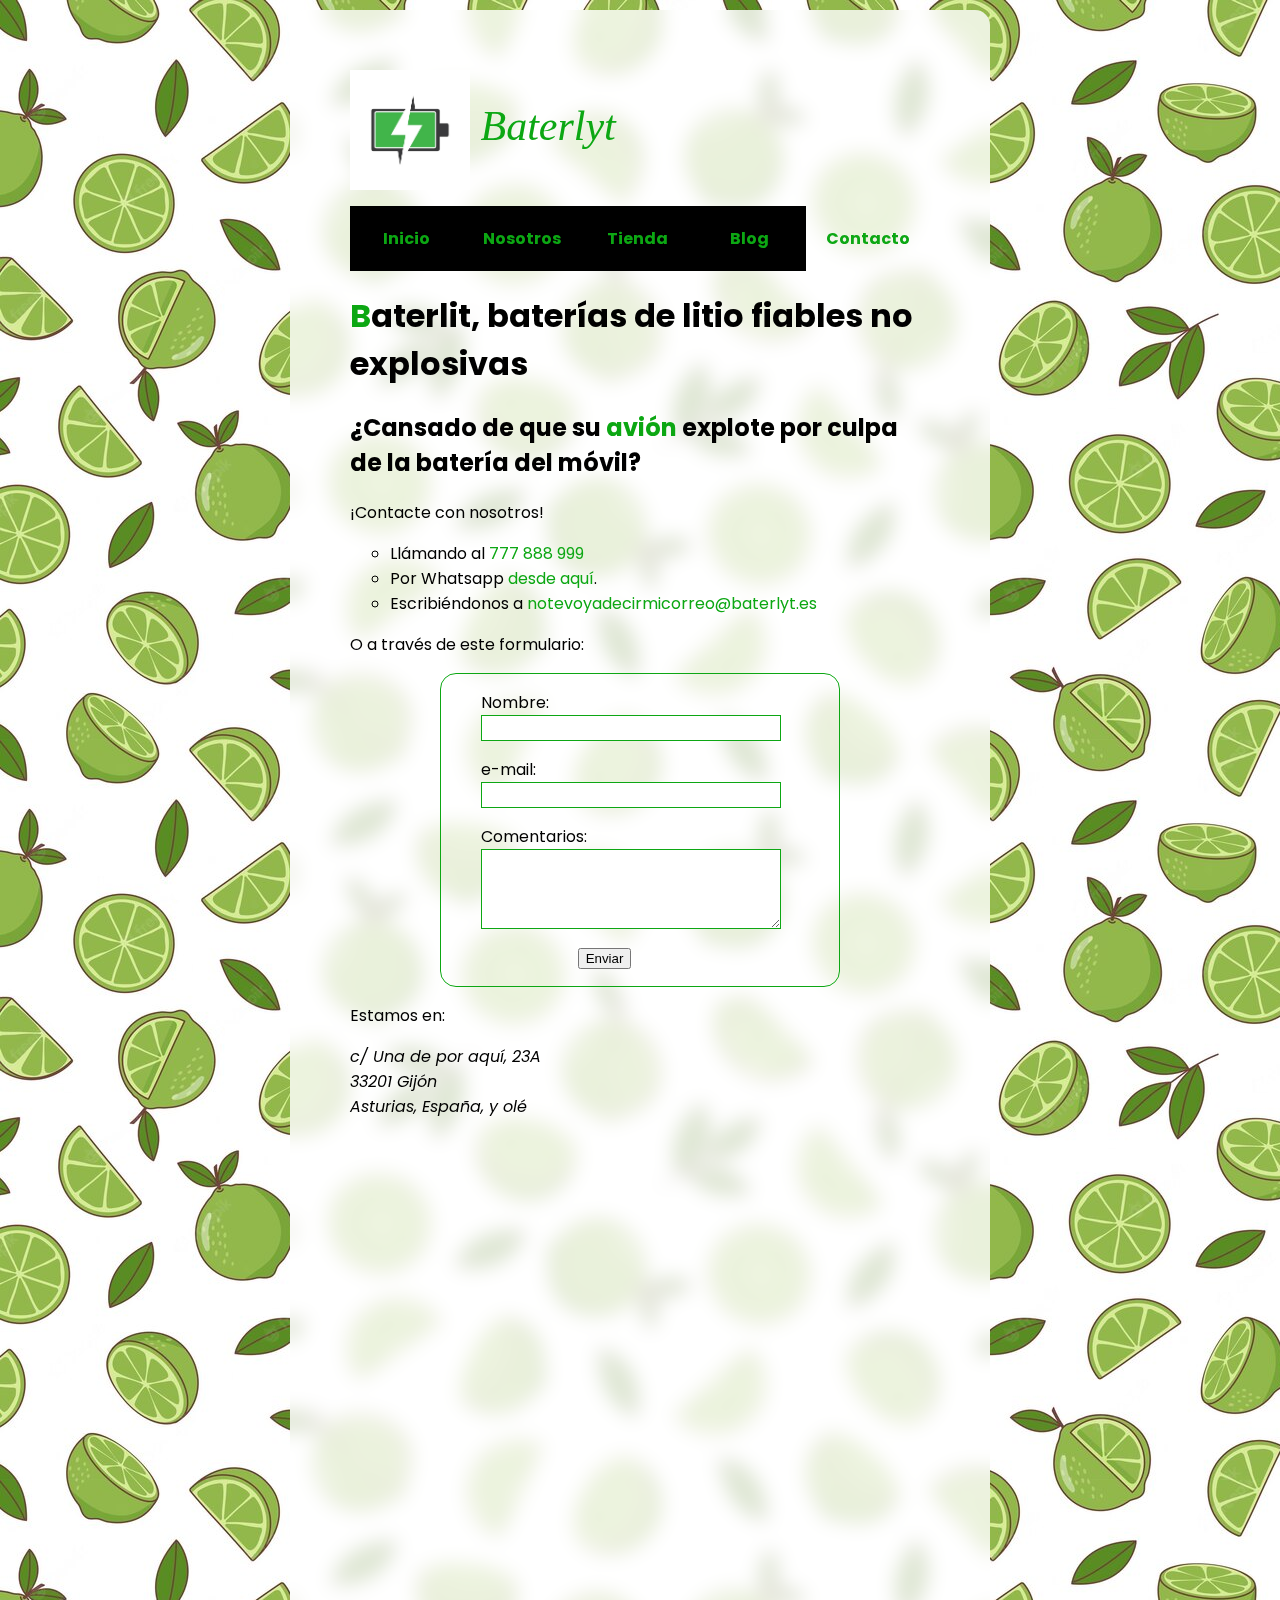
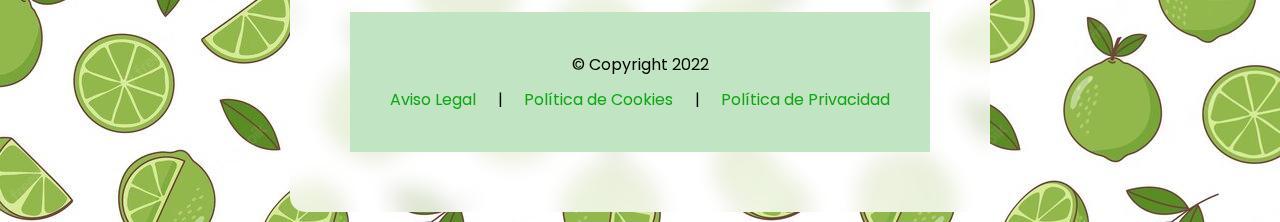
<file: contacto.html>
<!DOCTYPE html>
<html lang="es">

<!DOCTYPE html>
<html lang="es">

<head>
    <meta charset="UTF-8">
    <meta http-equiv="X-UA-Compatible" content="IE=edge">
    <meta name="viewport" content="width=device-width, initial-scale=1.0">
    <title>Baterías Baterlyt</title>
    <link rel="stylesheet" href="css/style.css">
</head>

<body>
    <header>
        <a href="index.html"><img src="img/logo-bateria.jpg">
            Baterlyt</a>
    </header>
    <!--- https://css-tricks.com/snippets/css/a-guide-to-flexbox/ -->

    <!-- No quitar esta linea que si no no se porqué esta mierda no funciona -->
    <nav>
        <ul>
            <li><a href="index.html">Inicio</a></li>
            <li><a href="nosotros.html">Nosotros</a></li>
            <li><a href="galería.html">Tienda</a></li>
            <li><a href="blog.html">Blog</a></li>
            <li><a href="contacto.html" class="activo">Contacto</a></li>
        </ul>
    </nav>
    <main>
        <div class="destacado">
            <!-- esto es para agrupar los elementos que luego van a ir apilados en un flex del css-->
            <h1>
                <span class="colorin">B</span>aterlit, baterías de litio fiables no explosivas
            </h1>
            <h2>¿Cansado de que su <a href="#">avión</a> explote por culpa de la batería del móvil?</h2>
            <p>¡Contacte con nosotros!</p>
            <ul class="contactoul">
                <li>Llámando al <a href="tel:+34777888999">777 888 999</a></li>
                <li>Por Whatsapp <a href="https://wa.me/34777888999">desde aquí</a>.</li>
                <li>Escribiéndonos a <a
                        href="mailto:notevoyadecirmicorreo@baterlyt.es">notevoyadecirmicorreo@baterlyt.es</a></li>
            </ul>

            <p>O a través de este formulario:</p>
            <form action="/my-handling-form-page" method="post">
                <ul>
                    <li>
                        <label for="name">Nombre:</label>
                        <input type="text" id="name" name="user_name" />
                    </li>
                    <li>
                        <label for="mail">e-mail:</label>
                        <input type="email" id="mail" name="user_mail" />
                    </li>
                    <li>
                        <label for="msg">Comentarios:</label>
                        <textarea id="msg" name="user_message"></textarea>
                    </li>
                    <li class="button">
                        <button type="submit">Enviar</button>
                    </li>
                </ul>
            </form>
            <p>Estamos en:</p>
            <address>c/ Una de por aquí, 23A<br>
                33201 Gijón<br>
                Asturias, España, y olé</address>
            <iframe
                src="https://www.google.com/maps/embed?pb=!1m18!1m12!1m3!1d2892.101116009747!2d-5.666175685090785!3d43.54193407912526!2m3!1f0!2f0!3f0!3m2!1i1024!2i768!4f13.1!3m3!1m2!1s0xd367c66e0ed2373%3A0xeb0b3a4770193896!2sC.%20Corrida%2C%2027%2C%2033206%20Gij%C3%B3n%2C%20Asturias!5e0!3m2!1ses!2ses!4v1663691390212!5m2!1ses!2ses"
                width="540" height="450" style="border:0;" allowfullscreen="" loading="lazy"
                referrerpolicy="no-referrer-when-downgrade"></iframe>
        </div>

    </main> <!-- fin main -->

    <footer>
        <p class="centrate">&copy; Copyright 2022</p>
        <ul>
            <li><a href="#">Aviso Legal</a></li>
            <li>|</li>
            <li><a href="#">Política de Cookies</a></li>
            <li>|</li>
            <li><a href="#">Política de Privacidad</a></li>
        </ul>
    </footer> <!-- fin de footer -->
</body>

</html>
</file>
<file: css/style.css>
﻿
@import url('https://fonts.googleapis.com/css2?family=Permanent+Marker&family=Poppins:ital,wght@0,100;0,200;0,300;0,400;0,500;0,600;0,700;0,800;0,900;1,100;1,200;1,300;1,400;1,500;1,600;1,700;1,800;1,900&display=swap');

* {
  box-sizing: border-box;
}

html {
  background: linear-gradient(#ccc, #fff);
  background-image: url(../img/lima.jpg);
  --verdecorporativo: #0ca713;
  --verdecorporclaro: #c1e4c2;
}

body {
  max-width: 700px;
  margin: 10px auto;
  padding: 40px;
  font-family: Poppins, sans-serif;
  padding: 60px;
  border-radius: 15px;
  background: rgba(255, 255, 255, 0.8);
  backdrop-filter: blur(10px);
}

a {
  text-decoration: none;
  color: var(--verdecorporativo);
}

h3 {
  color: #ff9900;
  font-family: fantasy;
  text-align: center;
  letter-spacing: 2px;
}

img {
  max-width: 100%;
}

ul {
  list-style: none;
}

.galeria {
  display: flex;
}

header img {
  width: 120px;
  height: 120px;
  object-fit: cover;
  vertical-align: middle;
}

header a {
  font-size: 42px;
  font-family: fantasy;
  display: inline-block;
  font-style: oblique;
}

p.constuccion {
  text-align: center;
  font-size: 55px;
  color: var(--verdecorporativo);
}

.colorin {
  color: var(--verdecorporativo);
}

.enorme {
  font-size: 100px;
  color: var(--verdecorporativo);
  font-weight: bolder;
}

.centrate {
  text-align: center;
}

.perdidos a {
  font-weight: bolder;
}

nav ul {
  padding: 0;
  display: flex;
  justify-content: space-between;
}

nav ul li,
nav ul li a {
  width: 100%;
  display: flex;
  justify-content: center;
}

nav ul li a {
  transition: all 0.4s;
  background: #000;
  color: var(--verdecorporativo);
  padding: 20px;
  font-weight: bolder;
}

nav ul li a:hover {
  background: #fff;
}
nav ul li a.activo {
  background: rgba(255, 255, 255, 0);
}


footer {
  margin: 0;
  padding: 40px;
  background: var(--verdecorporclaro);
}

footer ul {
  margin: 0;
  padding: 0;
  list-style: none;
  display: flex;
  justify-content: space-between;
}

footer ul li {
  margin: 0;
  padding: 0;
}

footer p.centrate {
  margin: 0 0 10px 0;
  padding: 0;
}

footer a {
  color: var(--verdecorporativo);
}

.contactoul {
  list-style: circle;
}

iframe {
  width: 100%;
  margin: 18px 0;
}

form {
  margin: 0 auto;
  width: 400px;
  padding: 1em 1em 1em 40px;
  border: 1px solid  var(--verdecorporativo);
  border-radius: 1em;
}

form ul {
  list-style: none;
  padding: 0;
  margin: 0;
}

form li+li {
  margin-top: 1em;
}

label {
  display: inline-block;
  padding: 0 5px 0 0;
}

input,
textarea {
  font: 1em sans-serif;
  width: 300px;
  box-sizing: border-box;
  border: 1px solid var(--verdecorporativo);
  padding: 3px;
  outline: none;
}

input:focus,
textarea:focus {
  outline: 2px solid var(--verdecorporativo);
}

textarea {
  vertical-align: top;
  height: 5em;
}

.button {
  padding-left: 90px;
}

button {
  margin-left: .5em;
}

@media only screen and (max-width: 400px) {

  body {
    width: auto;
    margin: auto;
    padding: 20px;
    border-radius: 0;
  }

  .galeria {
    display: block;
  }
  
  nav ul {
    display: block;
  }
  
  nav ul li,
  nav ul li a {
    display: block;
    text-align: center;
  }
  
  footer ul {
    display: block;
    text-align: center;
  }

  iframe {
    width: 100%;
  }
  
}



/* Esto es para mostrar, a modo de control,
   los elementos de la página.
   Se verán enmarcados y con un color de fondo.
 
  a, img, span, strong, em{
    display: inline;
  }
  
  html,  body, header, main, footer, div, aside, addresss,  
  h1, h2, h3, h4, h5, h6, p, ul, li, ol, iframe, table, dl, dt, dd{
    display: block;
  }
 
  body:hover *{
   border: solid 1px red;
   padding:8px;
    margin:5px 0;
    box-sizing:border-box;
    background: rgba(255,0,0,.2);
  }
  
  body *:hover::before{
    content:"."attr(class)" #" attr(id);
    background: yellow;
    font-size: 30px;
    display:inline;
  }
    */

/* ejemplo de unos botones 
  .btn{
    background: none;
    border-radius:20px;
    color:red;
    font-size: 10px;
    text-align: center;
    padding: 0 30px;
    border:red 2px solid;
    display: ;
    height:120px;
  }
  
  .btn:hover{
    background: red;
    color:white;
  }
  
  .btn:active{
    background: #000;
  }

  */
</file>
